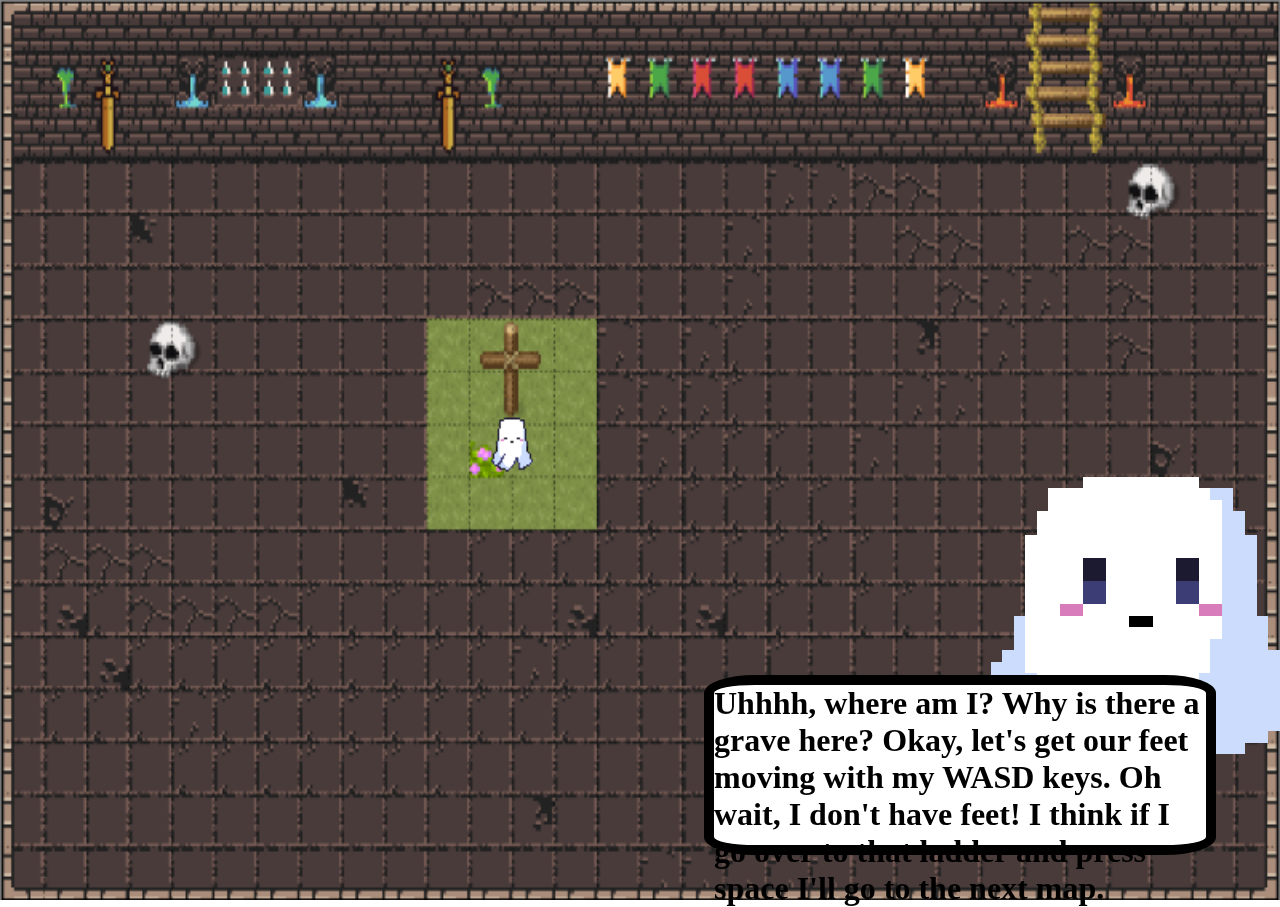
<file: play.html>
<!DOCTYPE html>
<html lang="en">

<head>
  <meta charset="UTF-8">
  <meta name="viewport" content="width=device-width, initial-scale=1.0">
  <title>Game</title>
  <link rel="stylesheet" href="style.css">
  
</head>

<body>
  <canvas id="canvas1"></canvas>
  <div id='loading'></div>
  <div id='menu' class=></div>
  <div id='battleMenu'>
    <input type='button' class='btn1' value='Addition' onclick='operatorAdd()'></button>
    <input type='button' class='btn2' value='Subtraction' onclick='operatorSubtract()'></button>
    <input type='button' class='btn3' value='Multiply' onclick='operatorMultiply()'></button> 
  </div>
  <div id='difficultyMenu'>
    <input type='button' class='btn3' value= 'Easy' onclick='difficultyEasy()'></button>
    <input type='button' class='btn2' value='Medium' onclick='difficultyMedium()'></button>
    <input type='button' class='btn1' value='Hard' onclick='difficultyHard()'></button> 
  </div>
  <div id='answerMenu'>
    <input id="A" type='button' class='btn2' value='1' onclick='btn1()' ></button>
    <input id="B" type='button' class='btn1' value='2' onclick='btn2()'></button>
    <input id="C" type='button' class='btn3' value='3' onclick='btn3()'></button>
  </div>
  <div id='chatbox'>
    <p id= 'question'></p>
    <p id= 'health'></p>
  </div>
  <div>
    <img src="big.png" id='pic' alt="">
  </div>
  <div>
    <h1 id='text'>Uhhhh, where am I? Why is there a grave here? Okay, let's get our feet moving with my WASD keys. Oh wait, I don't have feet! I think if I go over to that ladder and press space I'll go to the next map.</h1>
  </div>

  <script src="script.js"></script>
</body>

</html>
</file>
<file: style.css>
@import url("https://fonts.googleapis.com/css2?family=Fira+Sans+Condensed:ital,wght@1,300&display=swap");

* {
  margin: 0px;
  padding: 0px;
  box-sizing: border-box;
}

#canvas1 {
  width: 100%;
  height: 100%;
  position: absolute;
  top: 50%;
  left: 50%;
  transform: translate(-50%, -50%);
}

#loading {
  width: 100%;
  height: 100%;
  position: absolute;
  -webkit-transition: opacity 0.08s ease-in-out;
  -moz-transition: opacity 0.08s ease-in-out;
  -ms-transition: opacity 0.08s ease-in-out;
  -o-transition: opacity 0.08s ease-in-out;
  transition: opacity 0.08s ease-in-out;
  background-color: black;
  opacity: 0;
}

#loading.fade {
  opacity: 1;
}

#battleMenu {
  position: absolute;
  top: 60%;
  height: 40%;
  width: 0%;
  background-color: grey;
  text-align: center;
  border: 1px solid black;
  opacity: 0;
}

.btn1 {
  display: block;
  width: 50%;
  height: 30%;
  border: 1px solid black;
  padding: 10px 20px;
  font-size: 50px;
  font-family: "Fira Sans Condensed", sans-serif;
  cursor: pointer;
  margin: 10px;
  color: black;
  transition: 0.8s;
}

.btn1:hover {
  background-color: green;
  color: white;
}

#difficultyMenu {
  position: absolute;
  top: 60%;
  height: 40%;
  width: 0%;
  background-color: grey;
  text-align: center;
  border: 1px solid black;
  opacity: 0;
}

.btn2 {
  display: block;
  width: 50%;
  height: 30%;
  border: 1px solid black;
  padding: 10px 20px;
  font-size: 50px;
  font-family: "Fira Sans Condensed", sans-serif;
  cursor: pointer;
  margin: 10px;
  color: black;
  transition: 0.8s;
}

.btn2:hover {
  background-color: maroon;
  color: white;
}

#answerMenu {
  position: absolute;
  top: 60%;
  height: 40%;
  width: 0%;
  background-color: grey;
  text-align: center;
  border: 1px solid black;
  opacity: 0;
}

.btn3 {
  display: block;
  width: 50%;
  height: 30%;
  border: 1px solid black;
  padding: 10px 20px;
  font-size: 50px;
  font-family: "Fira Sans Condensed", sans-serif;
  cursor: pointer;
  margin: 10px;
  color: black;
  transition: 0.8s;
}

.btn3:hover {
  background-color: yellow;
  color: black;
}

#back {
  background-image: url("cover.png");
  background-size: cover;
  background-repeat: no-repeat;
  height: 100vh;
}

#logo {
  display: block;
  margin-left: auto;
  margin-right: auto;
  width: 50%;
  top: 10%;
  position: relative;
  align-items: center;
  justify-items: start;
  text-align: center;
}

.beast {
  color: rgb(67, 195, 84);
  font-size: 30px;
  font-family: "Fira Sans Condensed", sans-serif;
}

#chatbox {
  position: absolute;
  display: block;
  top: 61%;
  height: 38%;
  width: 48%;
  left: 51%;
  font-size: 20px;
  color: black;
  background-color: grey;
  border: 5px solid black;
  opacity: 0;
  font-family: "Fira Sans Condensed", sans-serif;
}

#text {
  position: absolute;
  top: 75%;
  height: 20%;
  left: 55%;
  width: 40%;
  background-color: white;
  border: 10px solid black;
  visibility: visible;
  border-radius: 10%;
  color: black;
  word-wrap: break-word;
  z-index: 1;
  visibility: visible;
  opacity: 1;
}

.vertical-center {
  margin: 0;
  position: absolute;
  top: 50%;
  -ms-transform: translateY(-50%);
  transform: translateY(-50%);
}

#pic {
  position: absolute;
  top: 50%;
  left: 75%;
  z-index: 0;
  visibility: visible;
  opacity: 1;
}
</file>
